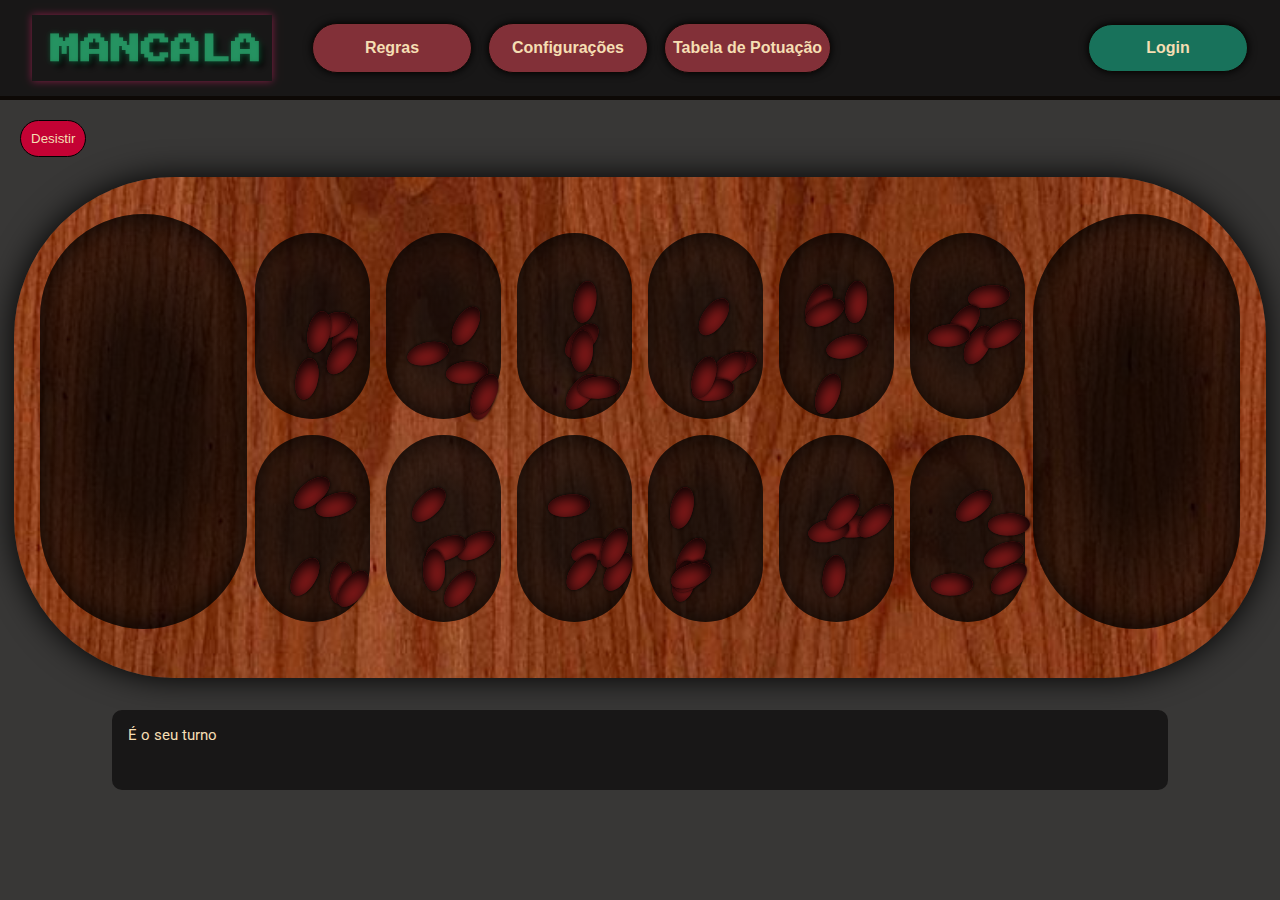
<file: Client/index.html>
<!DOCTYPE html>
<html lang="en">

<head>
    <meta charset="UTF-8">
    <meta http-equiv="X-UA-Compatible" content="IE=edge">
    <meta name="viewport" content="width=device-width, initial-scale=1.0">
    <link rel="stylesheet" href="styles.css">
    <title>Mancala</title>
</head>
    <body>
        <header id="header">
            <div id="navbar">
                <img src="img/icon3.png" alt="Logo" class=logo>
                <button id="navbar-button-rules" class="window-opener">Regras</button>
                <button id="navbar-button-config" class="window-opener">Configurações</button>
                <button id="navbar-button-rankings" class="window-opener">Tabela de Potuação</button>
            </div>
            <div id="navbar-login-area">
                <button id="navbar-login-button" class="window-opener">Login</button>
            </div>
        </header>
        <div id="website-body">
            <div id="window-background"></div>
            <div id="giveup-container">
                <button id="giveup-button">Desistir</button>
            </div>
            <div id="game-board"></div>
            <div id="message-area"></div>
        </div>
        <div id="configs" class="window">
            <div class="window-header">
                <h1 class="window-title">Configurações</h1>
                <div role="button" id="configs-close-button" class="close-button">
                    <img src="img/baseline_close_black_24dp.png" alt="Close button">
                </div>
            </div>
            <form>
                <div class="config-option">
                    Servidor Remoto: 
                    <input type="radio" id="server-dcc" value="http://twserver.alunos.dcc.fc.up.pt:8008" name="server" checked/>
                    <label for="server-dcc">DCC</label>
                    <input type="radio" id="server-our" value="http://twserver.alunos.dcc.fc.up.pt:9006" name="server"/>
                    <label for="server-our">Desenvolvido</label>
                </div>
                <div class="config-option">
                    Número de casas de cada jogador:
                    <select name="house-number">
                        <option value="4">4</option>
                        <option value="5">5</option>
                        <option value="6" selected>6</option>
                        <option value="7">7</option>
                    </select>
                </div>
                <div class="config-option">
                    Número de sementes iniciais:
                    <select name="init-seed-number">
                        <option value="3">3</option>
                        <option value="4">4</option>
                        <option value="5" selected>5</option>
                        <option value="6">6</option>
                    </select>
                </div>
                <div class="config-option">
                    Adversário:
                    <input type="radio" id="opponent-cpu" value="CPU" name="opponent" checked>
                    <label for="opponent-cpu">Computador</label>
                    <input type="radio" id="opponent-human" value="Human" name="opponent"/>
                    <label for="opponent-human">Jogador Remoto</label>
                </div>
                <div class="config-option computer-specific">
                    Nível da IA:
                    <input type="radio" id="dificulty-easy" value="easy" name="ai-level"/>
                    <label for="dificulty-easy">Fácil</label>
                    <input type="radio" id="dificulty-medium" value="medium" name="ai-level" checked/>
                    <label for="dificulty-medium">Médio</label>
                    <input type="radio" id="dificulty-hard" value="hard" name="ai-level"/>
                    <label for="dificulty-hard">Difícil</label>
                </div>
                <div class="config-option computer-specific">
                    Jogador a começar:
                    <input type="radio" id="radio-player-cpu" value="CPU" name="starting-player" checked/>
                    <label for="radio-player-cpu">Computador</label>
                    <input type="radio" value="Human" id="radio-player-human" name="starting-player"/>
                    <label for="radio-player-human">Pessoa</label>
                </div>
                <button class="custom-submit close-button auth-primary-button" id="config-save">Guardar</button>
            </form>
        </div>
        <div id="login" class="window">
            <div class="window-header">
                <h1 class="window-title">Login</h1>
                <div role="button" id="login-close-button" class="close-button">
                    <img src="img/baseline_close_black_24dp.png" alt="Close button">
                </div>
            </div>
            <form>
                <div class="auth-field-div">
                    <label class="auth-field">Nome de Utilizador:</label>
                    <label class="auth-field">Palavra-passe:</label>
                </div>
                <div class="auth-field-div">
                    <input type="text" id="login-username" class="auth-field" required="required">
                    <input type="password" id="login-password" class="auth-field" required="required"> 
                </div>
                <div class="auth-submission-area">
                    <button id="goto-register-button" class="custom-submit auth-secondary-button">Regitar-se</button>
                    <button id="login-button" class="custom-submit auth-primary-button">Login</button>
                </div>
                <p id="login-error-area" class="auth-error-area"></p>
            </form>
        </div>
        <div id="register" class="window">
            <div class="window-header">
                <h1 class="window-title">Registo</h1>
                <div role="button" id="register-close-button" class="close-button">
                    <img src="img/baseline_close_black_24dp.png" alt="Close button">
                </div>
            </div>
            <form>
                <div class="auth-field-div">
                    <label class="auth-field">Nome de Utilizador:</label>
                    <label class="auth-field">Palavra-passe:</label>
                    <label class="auth-field">Confirmação palavra-passe:</label>
                </div>
                <div class="auth-field-div">
                    <input type="text" id="register-username" name="username" class="auth-field" required="required">
                    <input type="password" id="register-password" name="password" class="auth-field" required="required"> 
                    <input type="password" id="register-password-confirmation" class="auth-field" required="required"> 
                </div>
                <div class="auth-submission-area">
                    <button id="goto-login-button" class="custom-submit auth-secondary-button">Login</button>
                    <button id="register-button" class="custom-submit auth-primary-button">Registar</button>
                </div>
                <p id="register-error-area" class="auth-error-area"></p>
            </form>
        </div>
        <div id="rules" class="window">
            <div class="window-header">
                <h1 class="window-title">Regras</h1>
                <div role="button" id="rules-close-button" class="close-button">
                    <img src="img/baseline_close_black_24dp.png" alt="Close button">
                </div>
            </div>
            <div id="rules-body">
                <h1>Introdução</h1>
                <p>Mancala é um jogo jogado num tabuleiro tipicamente com 6 casas para cada jogador e 5 sementes em cada casa</p>
                <h1>Como semear?</h1>
                <p>O utilizador, quando for a sua vez, deve selecionar uma casa. Em seguida, todas as sementes que existiam nessa casa são distribuidas em sentido anti-horario saltando a casa de captura adversária</p>
                <h1>Quando jogar?</h1>
                <p>Em geral os turnos são alternados entre o adversário e o jogador a não ser que a semeadura termine na casa de captura do jogador atual. Nesse caso este deve jogar mais uma vez.</p>
                <h1>Final de jogo</h1>
                <p>O jogo acaba imediatamente quando um dos jogadores já não possui sementes do seu lado do tabuleiro.</p>
            </div>
        </div>
        <div id="rankings" class="window">
            <div class="window-header">
                <h1 class="window-title">Tabela de Classificações</h1>
                <div role="button" id="rankings-close-button" class="close-button">
                    <img src="img/baseline_close_black_24dp.png" alt="Close button">
                </div>
            </div>
            <div id="ranking-source">
                <div>
                    <label for="ranking-source-local">Local</label>
                    <input id="ranking-source-local" type="radio" name="ranking-source" value="local" checked>
                </div>
                <div>
                    <label for="ranking-source-remote">Remoto</label>
                    <input id="ranking-source-remote" type="radio" name="ranking-source" value="remote">
                </div>
            </div>
            <div id="ranking-body"></div>
        </div>
        <script type="module" src="./index.js"></script>
    </body>
</html>
</file>
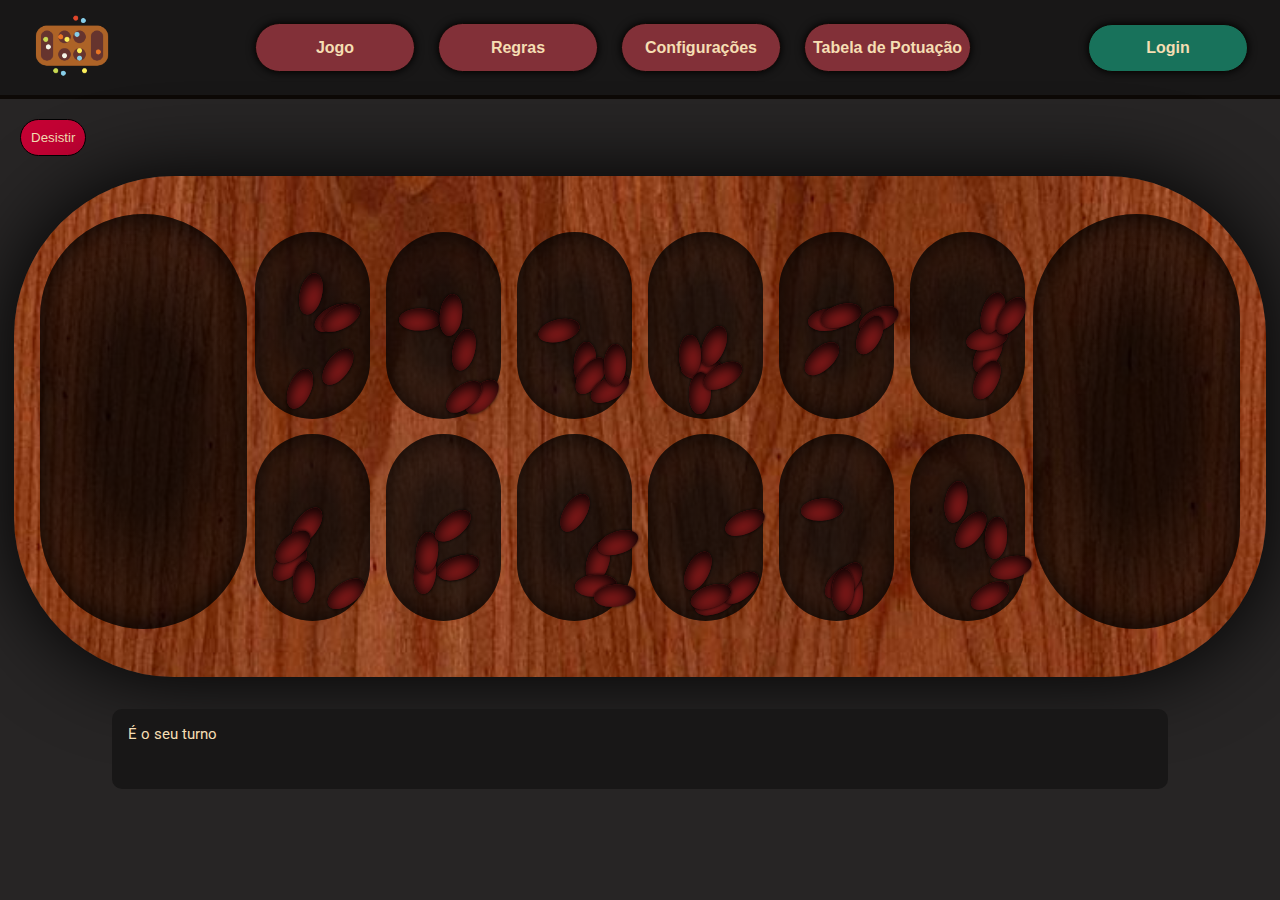
<file: Server/public/index.html>
<!DOCTYPE html>
<html lang="en">

<head>
    <meta charset="UTF-8">
    <meta http-equiv="X-UA-Compatible" content="IE=edge">
    <meta name="viewport" content="width=device-width, initial-scale=1.0">
    <link rel="stylesheet" href="styles.css">
    <title>Mancala</title>
</head>
    <body>
        <header id="header">
            <div id="navbar">
                <div id="placeholder-icon"> <img src="img/icon2.png" alt="Logo" class=logo> </div>
                <button id="navbar-button-game" class="navbar-item-button">Jogo</button>
                <button id="navbar-button-rules" class="navbar-item-button window-opener">Regras</button>
                <button id="navbar-button-config" class="navbar-item-button window-opener">Configurações</button>
                <button id="navbar-button-rankings" class="navbar-item-button window-opener">Tabela de Potuação</button>
            </div>
            <div id="navbar-login-area">
                <button id="navbar-login-button" class="window-opener">Login</button>
            </div>
        </header>
        <div id="website-body">
            <div id="window-background"></div>
            <div id="giveup-container">
                <button id="giveup-button">Desistir</button>
            </div>
            <div id="game-board"></div>
            <div id="message-area"></div>
        </div>
        <div id="configs" class="window">
            <div class="window-header">
                <h1 class="window-title">Configurações</h1>
                <div role="button" id="configs-close-button" class="close-button">
                    <img src="img/baseline_close_black_24dp.png" alt="Close button">
                </div>
            </div>
            <form>
                <div class="config-option">
                    Servidor Remoto: 
                    <input type="radio" id="server-dcc" value="http://twserver.alunos.dcc.fc.up.pt:8008" name="server" checked/>
                    <label for="server-dcc">DCC</label>
                    <input type="radio" id="server-our" value="http://twserver.alunos.dcc.fc.up.pt:9006" name="server"/>
                    <label for="server-our">Desenvolvido</label>
                </div>
                <div class="config-option">
                    Número de casas de cada jogador:
                    <select name="house-number">
                        <option value="4">4</option>
                        <option value="5">5</option>
                        <option value="6" selected>6</option>
                        <option value="7">7</option>
                    </select>
                </div>
                <div class="config-option">
                    Número de sementes iniciais:
                    <select name="init-seed-number">
                        <option value="3">3</option>
                        <option value="4">4</option>
                        <option value="5" selected>5</option>
                        <option value="6">6</option>
                    </select>
                </div>
                <div class="config-option">
                    Adversário:
                    <input type="radio" id="opponent-cpu" value="CPU" name="opponent" checked>
                    <label for="opponent-cpu">Computador</label>
                    <input type="radio" id="opponent-human" value="Human" name="opponent"/>
                    <label for="opponent-human">Jogador Remoto</label>
                </div>
                <div class="config-option computer-specific">
                    Nível da IA:
                    <input type="radio" id="dificulty-easy" value="easy" name="ai-level"/>
                    <label for="dificulty-easy">Fácil</label>
                    <input type="radio" id="dificulty-medium" value="medium" name="ai-level" checked/>
                    <label for="dificulty-medium">Médio</label>
                    <input type="radio" id="dificulty-hard" value="hard" name="ai-level"/>
                    <label for="dificulty-hard">Difícil</label>
                </div>
                <div class="config-option computer-specific">
                    Jogador a começar:
                    <input type="radio" id="radio-player-cpu" value="CPU" name="starting-player" checked/>
                    <label for="radio-player-cpu">Computador</label>
                    <input type="radio" value="Human" id="radio-player-human" name="starting-player"/>
                    <label for="radio-player-human">Pessoa</label>
                </div>
                <button class="custom-submit close-button" id="config-save">Guardar</button>
            </form>
        </div>
        <div id="login" class="window">
            <div class="window-header">
                <h1 class="window-title">Login</h1>
                <div role="button" id="login-close-button" class="close-button">
                    <img src="img/baseline_close_black_24dp.png" alt="Close button">
                </div>
            </div>
            <form>
                <div class="auth-field-div">
                    <label class="auth-field">Nome de Utilizador:</label>
                    <label class="auth-field">Palavra-passe:</label>
                </div>
                <div class="auth-field-div">
                    <input type="text" id="login-username" class="auth-field">
                    <input type="password" id="login-password" class="auth-field"> 
                </div>
                <div class="auth-submission-area">
                    <button id="goto-register-button" class="custom-submit auth-secondary-button">Regitar-se</button>
                    <button id="login-button" class="custom-submit auth-primary-button">Login</button>
                </div>
                <p id="login-error-area" class="auth-error-area"></p>
            </form>
        </div>
        <div id="register" class="window">
            <div class="window-header">
                <h1 class="window-title">Registo</h1>
                <div role="button" id="register-close-button" class="close-button">
                    <img src="img/baseline_close_black_24dp.png" alt="Close button">
                </div>
            </div>
            <form>
                <div class="auth-field-div">
                    <label class="auth-field">Nome de Utilizador:</label>
                    <label class="auth-field">Palavra-passe:</label>
                    <label class="auth-field">Confirmação palavra-passe:</label>
                </div>
                <div class="auth-field-div">
                    <input type="text" id="register-username" name="username" class="auth-field">
                    <input type="password" id="register-password" name="password" class="auth-field"> 
                    <input type="password" id="register-password-confirmation" class="auth-field"> 
                </div>
                <div class="auth-submission-area">
                    <button id="goto-login-button" class="custom-submit auth-secondary-button">Login</button>
                    <button id="register-button" class="custom-submit auth-primary-button">Registar</button>
                </div>
                <p id="register-error-area" class="auth-error-area"></p>
            </form>
        </div>
        <div id="rules" class="window">
            <div class="window-header">
                <h1 class="window-title">Regras</h1>
                <div role="button" id="rules-close-button" class="close-button">
                    <img src="img/baseline_close_black_24dp.png" alt="Close button">
                </div>
            </div>
            <p>Lorem ipsum dolor sit amet, consectetur adipiscing elit. Morbi semper lorem hendrerit turpis cursus elementum eget non diam. Etiam mollis sem nisi, cursus molestie orci facilisis sit amet. Proin dictum tincidunt arcu at sagittis. Etiam sagittis aliquet facilisis. Nunc sit amet diam dictum eros congue tristique sit amet vel mauris. Integer finibus massa enim, et porttitor velit molestie ut. Phasellus quis leo aliquam, lacinia turpis ac, tempus elit. In in risus quis justo molestie rhoncus et vel orci. Interdum et malesuada fames ac ante ipsum primis in faucibus. Pellentesque sagittis odio sem, sit amet interdum turpis malesuada ut. Phasellus venenatis, libero eu aliquam rhoncus, ante sem ultrices lorem, vitae suscipit arcu elit in dui. Mauris faucibus eu urna commodo auctor. Duis sit amet hendrerit mi. Donec eu dapibus metus, vitae consequat metus.</p>
            <p>Etiam vel vestibulum quam. Curabitur eu augue iaculis, hendrerit diam sit amet, elementum ex. Maecenas commodo, ante a eleifend consectetur, erat sem sagittis sem, a rhoncus risus nunc vel mi. Aliquam sem lorem, tristique mattis dignissim et, lobortis at quam. Fusce vitae lacus vitae tortor aliquet tincidunt eu a dui. Nullam pulvinar purus et sollicitudin molestie. Nunc eleifend lorem a ornare sodales. Nullam tincidunt scelerisque justo, ut condimentum lectus iaculis in. Nulla a scelerisque felis. Pellentesque sit amet nulla nulla. Curabitur vel quam ac dui vehicula gravida. Morbi tristique, est sed tempus posuere, tellus nunc vehicula massa, et congue urna erat vitae diam. Proin eros nisi, dapibus non nisl in, pharetra porta nulla. Pellentesque iaculis id augue id dictum. Ut augue dui, volutpat eget ante sit amet, dignissim dictum arcu.</p>
        </div>
        <div id="rankings" class="window">
            <div class="window-header">
                <h1 class="window-title">Tabela de Classificações</h1>
                <div role="button" id="rankings-close-button" class="close-button">
                    <img src="img/baseline_close_black_24dp.png" alt="Close button">
                </div>
            </div>
            <div id="ranking-source">
                <div>
                    <label for="ranking-source-local">Local</label>
                    <input id="ranking-source-local" type="radio" name="ranking-source" value="local" checked>
                </div>
                <div>
                    <label for="ranking-source-remote">Remoto</label>
                    <input id="ranking-source-remote" type="radio" name="ranking-source" value="remote">
                </div>
            </div>
            <div id="ranking-body"></div>
        </div>
        <script type="module" src="./index.js"></script>
    </body>
</html>
</file>
<file: Client/styles.css>
@import url('https://fonts.googleapis.com/css2?family=Roboto:wght@400;700&display=swap');

html, body, div, span, applet, object, iframe,
h1, h2, h3, h4, h5, h6, p, blockquote, pre,
a, abbr, acronym, address, big, cite, code,
del, dfn, em, img, ins, kbd, q, s, samp,
small, strike, strong, sub, sup, tt, var,
b, u, i, center,
dl, dt, dd, ol, ul, li,
fieldset, form, label, legend,
table, caption, tbody, tfoot, thead, tr, th, td,
article, aside, canvas, details, embed, 
figure, figcaption, footer, header, hgroup, 
menu, nav, output, ruby, section, summary,
time, mark, audio, video {
	margin: 0;
	padding: 0;
	border: 0;
	font-size: 100%;
	font: inherit;
	vertical-align: baseline;
}

body {
    background-color: #383736;
	line-height: 1;
}

ol, ul {
	list-style: none;
}

h1, p, select, label, input, div, li {
	font-family: 'Roboto', sans-serif;
}

select {
    font-size: 1.25rem;
    width: 50px;
}

table {
    border-collapse: collapse;
}

table, th, td {
    border: 2px solid black;
}

td, th {
    padding: 5px;
}

th {
    font-weight: bold;
    background-color: #A86E0A;
}




/* --------------------------------------------------Heaader and Navbar----------------------------------------------- */


header {
    display: flex;
    flex-flow: row nowrap;
    justify-content: space-between;
    background-color: #181717;
    padding: 15px 0;
    border-bottom: 0.3em solid #0D0906;
}

header h1 {
    text-align: center;
}

#navbar {
    display: flex;
    flex-flow: row nowrap;
    justify-content: flex-start;
}

#navbar-login-area {
    float:right;
    display: inline-flex;
    justify-content: center;
    align-items: center;
}

#header button {
    font-weight: bold;
    font-size: 1rem;
    color: wheat;
    background-color: #823038;
    border: 0.1em solid #0D0906;
    min-height: 3em;
    min-width: 10em;
    border-radius: 10em;
    box-shadow: 0 0 0.5em black ;
    margin: 0.5em;
    padding: 0.5em;
}

#navbar-login-button {
    background-color: #18725b !important;
    margin-right: 2em !important;
}

#header button:active {
    background-color: #AD575F;
}

#header button:hover {
    cursor: pointer;
    background-color: #75242c;
}

#navbar-login-button:active {
    background-color: #9bd8c5 !important;
}

#navbar-login-button:hover {
    background-color: #1d5841 !important;
}

.logo {
    box-shadow: 0 0 0.5em brown;
    width: 15rem;
    margin: 0 2rem;
    filter: hue-rotate(-25deg) brightness(80%);
}

#navbar-user-greeting {
    color: wheat;
    font-weight: bold;
    padding-right: 20px;
}







/* --------------------------------------------------Website Body----------------------------------------------- */

/* Game Board */

#game-board {
    min-width: 1200px;
    width: 80%;
    min-height: 300px;
    height: 50vh;
    margin: 0 auto;
    background-image: url("img/wood2.jpg");
    background-size: cover;
    display: none;
    flex-flow: row nowrap;
    justify-content: space-around;
    box-shadow: 0 0 2rem black;
    border-radius: 10rem;
    padding: 2%;
}

.seed-playable-houses {
    height: 90%;
    flex-grow: 4;
    align-self: center;
}

.seed-house-row {
    display: flex;
    height: 50%;
    flex-flow: row nowrap;
}

.seed-capture-house {
    position: relative;
    display: flex;
    flex-grow: 1;
    flex-flow: column wrap;
    filter: brightness(50%);
    background-image: radial-gradient(rgba(0, 0, 0, 0.8) 30%, rgba(31, 29, 29, 0.2) 150%, rgba(0, 0, 0, 0.2) 200%);
    margin: 1% 0;
    min-width: 5%;
    height: 90%;
    text-align: center;
    border-radius: 50rem;
    padding: 5px;
    box-shadow: 0 0 2rem black inset;
}

.seed-house {
    position: relative;
    flex-grow: 1;
    background-image: radial-gradient(rgba(17, 16, 16, 0.8) 30%, rgba(31, 29, 29, 0.2) 150%, rgba(0, 0, 0, 0.2) 200%);
    filter: brightness(50%);
    width: 0;
    margin: 1%;
    border-radius: 50rem;
    box-shadow: 0 0 2rem black inset;
}

.seed {
    height: 2.6rem;
    width: 1.4rem;
    background-color: rgb(141, 27, 27);
    filter: brightness(200%);
    border-radius: 50%;
    box-shadow: 0.2rem 0.2rem 1rem black inset, 0 0 0.2rem black;
}

#website-body {
    display: flex;
    flex-flow: column nowrap;
}

/* Give Up Button */

#giveup-button {
    padding: 10px;
    border: 1px solid black;
    background-color: #C40234;
    color: wheat;
    border-radius: 25px;
}

#giveup-button:active {
    background-color: #F2023E;
}

#giveup-button:hover {
    background-color: #ad0d0d;
}

/* Message area */

#message-area {
    display: inline-block;
    margin: 0 auto;
    margin-top: 2rem;
    padding: 1rem;
    width: 80%;
    min-width: 50%;
    height: 3rem;
    overflow: auto;
    border-radius: 10px;
    background-color: #181717;
    line-height: 1.2rem;
}

#message-area p {
    font-size: 0.95rem;
    color: wheat;
}

/* Scrollbar */

::-webkit-scrollbar {
    width: 1em;
}

::-webkit-scrollbar-track {
    box-shadow: inset 0 0 0.2em rgb(167, 163, 163); 
    border-radius: 1em;
}

::-webkit-scrollbar-thumb {
    background: rgb(124, 116, 116); 
    border-radius: 1em;
}

::-webkit-scrollbar-thumb:hover {
    background: #b8b0b0; 
}






/* --------------------------------------------------Pop up Windows----------------------------------------------- */

.window {
    position: absolute;
    z-index: 2;
    font-size: 1.25rem;
    border-radius: 15px;
    border: 3px solid #A86E0A;
    background-color: #FFB638;
}

.window-header {
    display: flex;
    flex-flow: row nowrap;
}

.window-header h1 {
    text-align: center;
    font-weight: bold;
    justify-content: left;
}

.close-button {
    display: inline-block;
    cursor: pointer;
    text-align: right;
    flex-grow: 3;
}

.window-title {
    padding-left: 10px;
    flex-grow: 97;
}

#window-background {
    display: none;
    position: absolute;
    width: 100%;
    height: 100%;
    z-index: 1;
    left: 0;
    top: 0;
    background-color: rgba(132, 136, 132, 0.50);
}

/* Config window */

#configs {
    display: none;
    top: 100px;
    right: calc(50% - 225px);
    width: 450px;
    padding: 10px;
    border-radius: 15px;
}

.config-option {
    margin: 10px 0;
}

/* Login window */

#login {
    display: none;
    position: absolute;
    top: 200px;
    right: calc(50% - 200px);
    width: 400px;
    border: 3px solid #A86E0A;
    background-color: #FFB638;
    padding: 10px;
}

.auth-field-div {
    display: inline-flex;
    flex-flow: column wrap;
}

.auth-field {
    margin: 10px;
}

.auth-submission-area {
    text-align: right;
    padding-right: 25px;
    padding-bottom: 10px;
}

.auth-primary-button {
    font-size: 1.10rem;
    color: wheat;
    background-color: #823038;
    border: 2px solid #0D0906;
}

.auth-primary-button:active {
    background-color: #AD575F;
}

.auth-secondary-button {
    font-size: 1.10rem;
    color: wheat;
    background-color: #B3424D;
    border: 2px solid #0D0906;
}

.auth-secondary-button:active {
    background-color: #C25B66;
}

.auth-error-area {
    text-align: center;
}

#register {
    display: none;
    position: absolute;
    top: 200px;
    right: calc(50% - 250px);
    width: 500px;
    border: 3px solid #A86E0A;
    background-color: #FFB638;
    padding: 10px;
}

/* Rules window */

#rules-body h1 {
    font-weight: bold;
}


#rules {
    display: none;
    top: 100px;
    right: calc(50% - 300px);
    width: 600px;
    padding: 10px 20px 20px 20px;
}

/* Rankings window */

#rankings {
    display: none;
    position: absolute;
    width: 40%;
    min-height: 50%;
    top: 100px;
    left: calc(50% - 20%);
    padding: 10px 20px 20px 20px;
}

#ranking-source {
    display: flex;
    flex-flow: row nowrap;
    justify-content: center;
    gap: 10vw;
    padding: 20px;
}

#ranking-body {
    display: flex;
    justify-content: center;
}

#giveup-container {
    display: flex;
    margin: 20px;
}
</file>
<file: Server/public/styles.css>
@import url('https://fonts.googleapis.com/css2?family=Roboto:wght@400;700&display=swap');

html, body, div, span, applet, object, iframe,
h1, h2, h3, h4, h5, h6, p, blockquote, pre,
a, abbr, acronym, address, big, cite, code,
del, dfn, em, img, ins, kbd, q, s, samp,
small, strike, strong, sub, sup, tt, var,
b, u, i, center,
dl, dt, dd, ol, ul, li,
fieldset, form, label, legend,
table, caption, tbody, tfoot, thead, tr, th, td,
article, aside, canvas, details, embed, 
figure, figcaption, footer, header, hgroup, 
menu, nav, output, ruby, section, summary,
time, mark, audio, video {
	margin: 0;
	padding: 0;
	border: 0;
	font-size: 100%;
	font: inherit;
	vertical-align: baseline;
}

body {
	line-height: 1;
}

.logo {
    width: 5rem;
    margin-left: 2rem;
}

ol, ul {
	list-style: none;
}

h1, p, select, label, input, div, li {
	font-family: 'Roboto', sans-serif;
}

header {
    display: flex;
    flex-flow: row nowrap;
    justify-content: space-between;
    background-color: #181717;
    padding: 15px 0;
    border-bottom: 0.3em solid #0D0906;
}

header h1 {
    text-align: center;
}

select {
    font-size: 1.25rem;
    width: 50px;
}

table {
    border-collapse: collapse;
}

table, th, td {
    border: 2px solid black;
}

td, th {
    padding: 5px;
}

th {
    font-weight: bold;
    background-color: #A86E0A;
}

#navbar {
    display: flex;
    flex-flow: row nowrap;
    justify-content: flex-start;
}

#navbar-login-area {
    float:right;
    display: inline-flex;
    justify-content: center;
    align-items: center;
}

#placeholder-icon {
    min-width: 15em;

}

#navbar:first-child button {
    margin-left: 15px;
}

#header button {
    font-weight: bold;
    font-size: 1rem;
    color: wheat;
    background-color: #823038;
    border: 0.1em solid #0D0906;
    min-height: 3em;
    min-width: 10em;
    margin-top: 1em;
    border-radius: 10em;
    box-shadow: 0 0 0.5em black ;
    margin: 0.5em;
    padding: 0.5em;
}
/* Tried to find an alternative to important*/
#navbar-login-button {
    background-color: #18725b !important;
    margin-right: 2em !important;
}

#header button:active {
    background-color: #AD575F;
}

#header button:hover {
    cursor: pointer;
    background-color: #75242c;
}

#navbar-login-button:active {
    background-color: #9bd8c5 !important;
}

#navbar-login-button:hover {
    background-color: #1d5841 !important;
}

#navbar-user-greeting {
    color: wheat;
    font-weight: bold;
    padding-right: 20px;
}

#game-board {
    min-width: 1200px;
    width: 80%;
    min-height: 350px;
    height: 50vh;
    margin: 0 auto;
    background-image: url("img/wood2.jpg");
    background-size: cover;
    display: none;
    flex-flow: row nowrap;
    justify-content: space-around;
    box-shadow: 0 0 5rem black;
    border-radius: 10rem;
    padding: 2%;
}

body {
    background-color: #272525;
}

#website-body {
    display: flex;
}

.seed-playable-houses {
    height: 90%;
    flex-grow: 4;
    align-self: center;
}

.seed-house-row {
    display: flex;
    height: 50%;
    flex-flow: row nowrap;
}

.seed-capture-house {
    position: relative;
    display: flex;
    flex-grow: 1;
    flex-flow: column wrap;
    filter: brightness(50%);
    background-image: radial-gradient(rgba(0, 0, 0, 0.8) 30%, rgba(31, 29, 29, 0.2) 150%, rgba(0, 0, 0, 0.2) 200%);
    margin: 1% 0;
    min-width: 5%;
    height: 90%;
    text-align: center;
    border-radius: 50rem;
    padding: 5px;
    box-shadow: 0 0 2rem black inset;
}

.seed-house {
    position: relative;
    flex-grow: 1;
    background-image: radial-gradient(rgba(17, 16, 16, 0.8) 30%, rgba(31, 29, 29, 0.2) 150%, rgba(0, 0, 0, 0.2) 200%);
    filter: brightness(50%);
    width: 0;
    margin: 1%;
    border-radius: 50rem;
    box-shadow: 0 0 2rem black inset;
}

.seed {
    height: 2.6rem;
    width: 1.4rem;
    background-color: rgb(141, 27, 27);
    filter: brightness(200%);
    border-radius: 50%;
    box-shadow: 0.2rem 0.2rem 1rem black inset, 0 0 0.2rem black;
}

#website-body {
    display: flex;
    flex-flow: column nowrap;
}

#message-area {
    display: inline-block;
    margin: 0 auto;
    margin-top: 2rem;
    padding: 1rem;
    width: 80%;
    min-width: 50%;
    height: 3rem;
    overflow: auto;
    border-radius: 10px;
    background-color: #181717;
    line-height: 1.2rem;
}

#message-area p {
    font-size: 0.95rem;
    color: wheat;
}

.window {
    position: absolute;
    z-index: 2;
    font-size: 1.25rem;
    border-radius: 15px;
    border: 3px solid #A86E0A;
    background-color: #FFB638;
}

.window-header {
    display: flex;
    flex-flow: row nowrap;
}

.window-header h1 {
    text-align: center;
    font-weight: bold;
    justify-content: left;
}

.close-button {
    display: inline-block;
    cursor: pointer;
    text-align: right;
    flex-grow: 3;
}

.window-title {
    padding-left: 10px;
    flex-grow: 97;
}

#window-background {
    display: none;
    position: absolute;
    width: 100%;
    height: 100%;
    z-index: 1;
    left: 0;
    top: 0;
    background-color: rgba(132, 136, 132, 0.50);
}

#configs {
    display: none;
    top: 100px;
    right: calc(50% - 225px);
    width: 450px;
    padding: 10px;
    border-radius: 15px;
}

.config-option {
    margin: 10px 0;
}

#login {
    display: none;
    position: absolute;
    top: 200px;
    right: calc(50% - 200px);
    width: 400px;
    border: 3px solid #A86E0A;
    background-color: #FFB638;
    padding: 10px;
}

.auth-field-div {
    display: inline-flex;
    flex-flow: column wrap;
}

.auth-field {
    margin: 10px;
}

.auth-submission-area {
    text-align: right;
    padding-right: 25px;
    padding-bottom: 10px;
}

.auth-primary-button {
    font-size: 1.10rem;
    color: wheat;
    background-color: #823038;
    border: 2px solid #0D0906;
}

.auth-primary-button:active {
    background-color: #AD575F;
}

.auth-secondary-button {
    font-size: 1.10rem;
    color: wheat;
    background-color: #B3424D;
    border: 2px solid #0D0906;
}

.auth-secondary-button:active {
    background-color: #C25B66;
}

.auth-error-area {
    text-align: center;
}

#register {
    display: none;
    position: absolute;
    top: 200px;
    right: calc(50% - 250px);
    width: 500px;
    border: 3px solid #A86E0A;
    background-color: #FFB638;
    padding: 10px;
}

#rules {
    display: none;
    top: 100px;
    right: calc(50% - 300px);
    width: 600px;
    padding: 10px 20px 20px 20px;
}

#rankings {
    display: none;
    position: absolute;
    width: 40%;
    min-height: 50%;
    top: 100px;
    left: calc(50% - 20%);
    padding: 10px 20px 20px 20px;
}

#ranking-source {
    display: flex;
    flex-flow: row nowrap;
    justify-content: center;
    gap: 10vw;
    padding: 20px;
}

#ranking-body {
    display: flex;
    justify-content: center;
}

#giveup-container {
    display: flex;
    margin: 20px;
}

#giveup-button {
    padding: 10px;
    border: 1px solid black;
    background-color: #C40234;
    color: wheat;
    border-radius: 25px;
}

#giveup-button:active {
    background-color: #F2023E;
}
</file>
